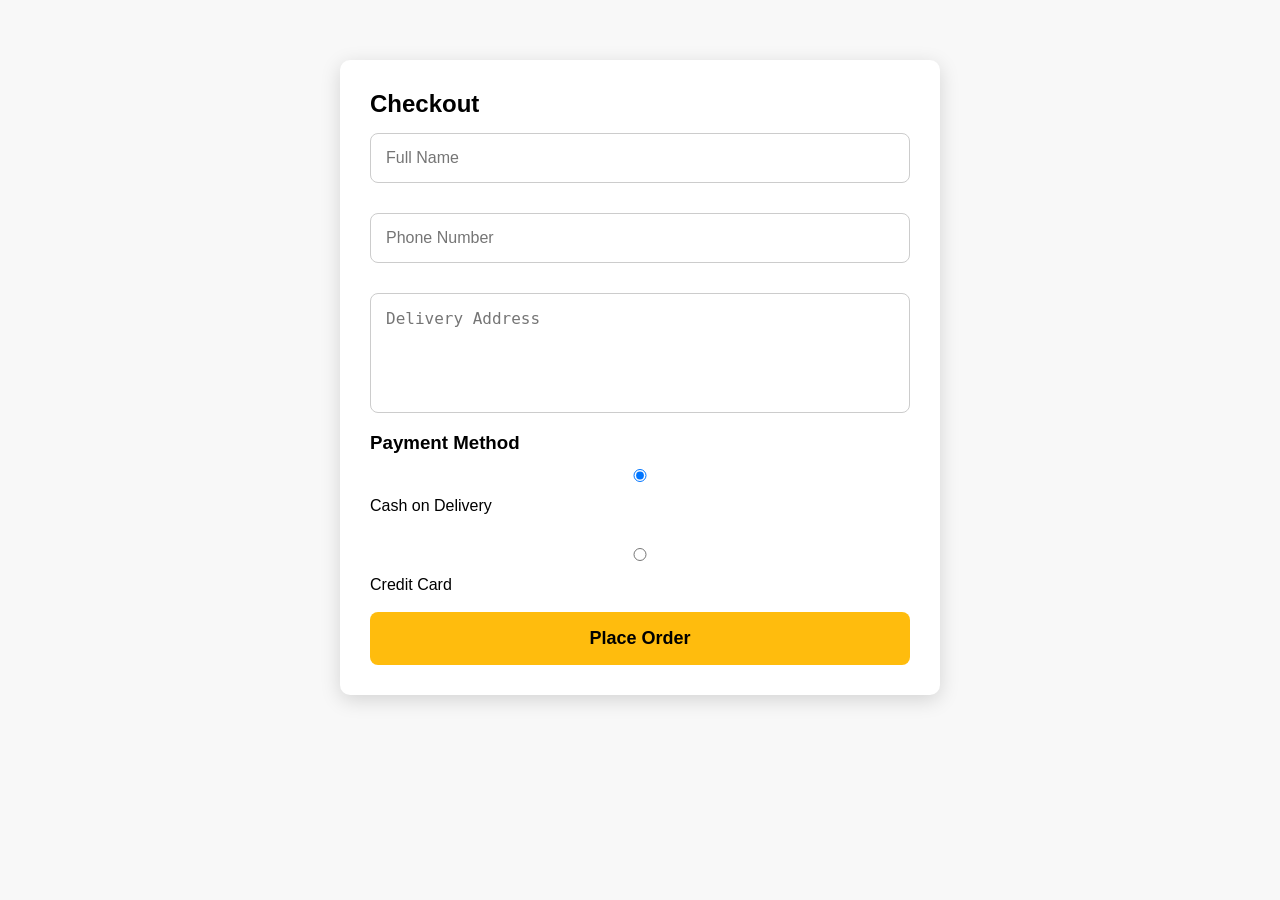
<file: checkout.html>
<!DOCTYPE html>
<html lang="en">
<head>
<meta charset="UTF-8">
<meta name="viewport" content="width=device-width, initial-scale=1.0">

<title>Checkout</title>

<link rel="stylesheet" href="style.css">

</head>

<body>

<section class="checkout">

<h1>Checkout</h1>

<form id="checkoutForm">

<input
type="text"
id="name"
placeholder="Full Name"
required>

<input
type="tel"
id="phone"
placeholder="Phone Number"
required>

<textarea
id="address"
placeholder="Delivery Address"
required></textarea>

<h3>Payment Method</h3>

<label>

<input
type="radio"
name="payment"
value="Cash on Delivery"
checked>

Cash on Delivery

</label>

<br><br>

<label>

<input
type="radio"
name="payment"
value="Credit Card">

Credit Card

</label>

<br><br>

<button type="submit">

Place Order

</button>

</form>

</section>

<script src="script.js"></script>

</body>
</html>
</file>
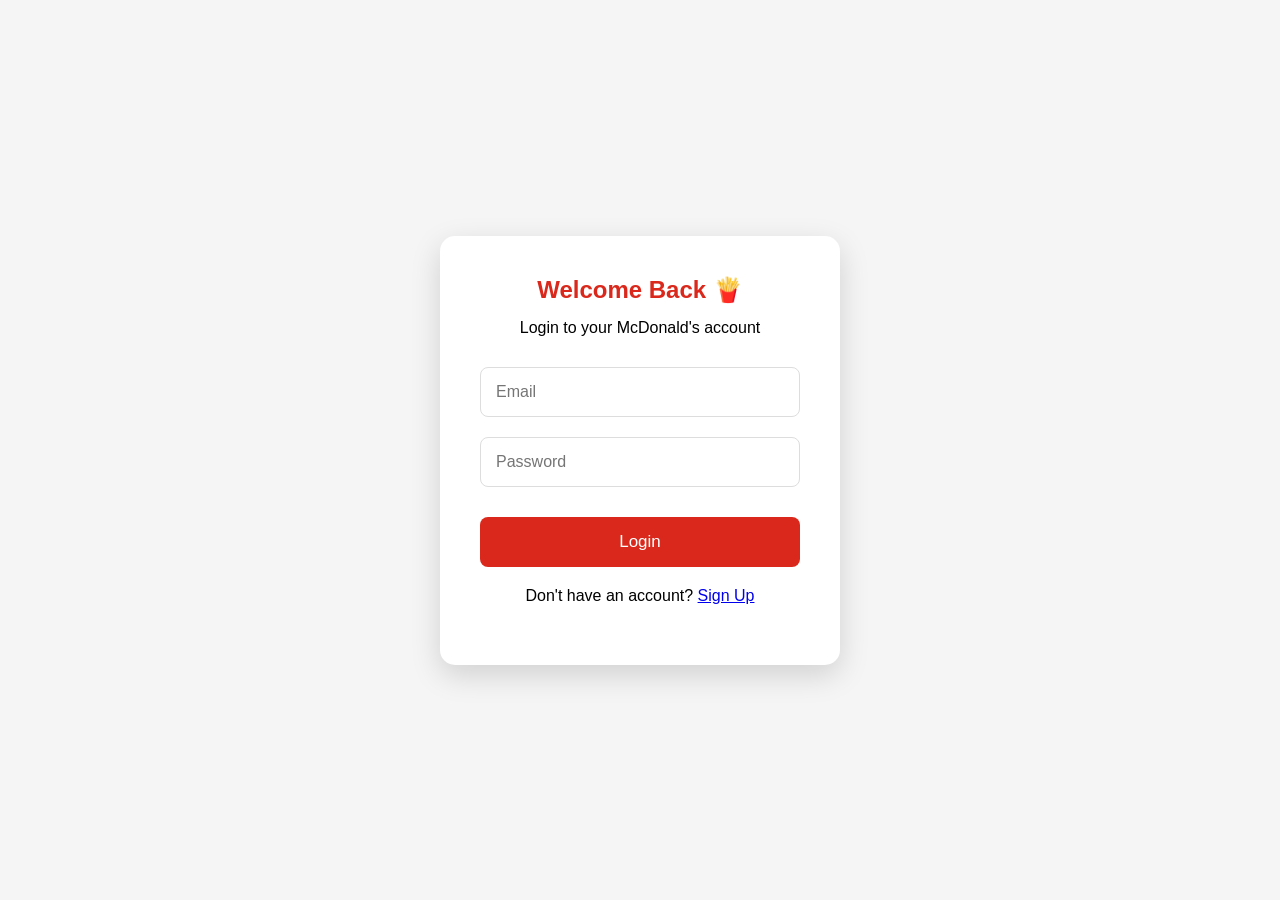
<file: login.html>
<!DOCTYPE html>
<html lang="en">
<head>
    <meta charset="UTF-8">
    <meta name="viewport" content="width=device-width, initial-scale=1.0">
    <title>Login | McDonald's</title>

    <link rel="stylesheet" href="style.css">
</head>
<body>

<section class="login-page">

    <div class="login-box">

        <h2>Welcome Back 🍟</h2>

        <p>Login to your McDonald's account</p>

        <input
            type="email"
            id="loginEmail"
            placeholder="Email">

        <input
            type="password"
            id="loginPassword"
            placeholder="Password">

        <button id="loginBtn">
            Login
        </button>

        <p class="signup-link">

            Don't have an account?

            <a href="signup.html">
                Sign Up
            </a>

        </p>

    </div>

</section>

<script src="script.js"></script>

</body>
</html>
</file>
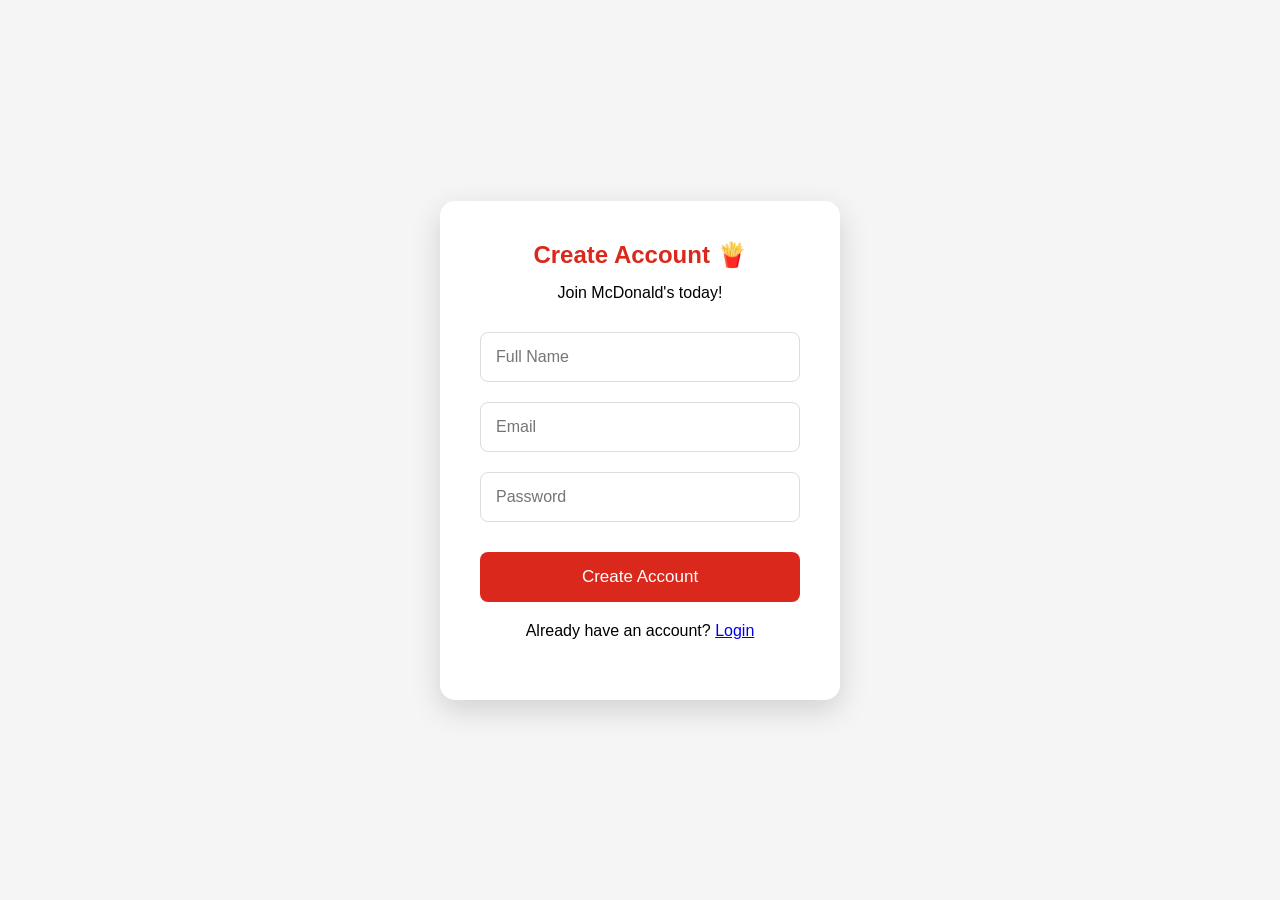
<file: signup.html>
<!DOCTYPE html>
<html lang="en">
<head>
    <meta charset="UTF-8">
    <meta name="viewport" content="width=device-width, initial-scale=1.0">
    <title>Sign Up | McDonald's</title>

    <link rel="stylesheet" href="style.css">
</head>
<body>

<section class="login-page">

    <div class="login-box">

        <h2>Create Account 🍟</h2>

        <p>Join McDonald's today!</p>

        <input
            type="text"
            id="signupName"
            placeholder="Full Name">

        <input
            type="email"
            id="signupEmail"
            placeholder="Email">

        <input
            type="password"
            id="signupPassword"
            placeholder="Password">

        <button id="signupBtn">
            Create Account
        </button>

        <p class="signup-link">

            Already have an account?

            <a href="login.html">
                Login
            </a>

        </p>

    </div>

</section>

<script src="script.js"></script>

</body>
</html>
</file>
<file: style.css>
html{
    scroll-behavior:smooth;
}

/* Remove default spacing */
*{
    margin:0;
    padding:0;
    box-sizing:border-box;
}

/* Body */
body{
    font-family:Arial, Helvetica, sans-serif;
    background:#f8f8f8;
}

/* Navigation Bar */
nav{
    display:flex;
    justify-content:space-between;
    align-items:center;

    padding:20px 60px;

    background:white;

    box-shadow:0 2px 10px rgba(0,0,0,0.1);
}

/* Logo */
.logo h2{
    color:#d61c1c;
    font-size:32px;
}

/* Navigation Links */
.nav-links{
    list-style:none;
    display:flex;
    gap:35px;
}

.nav-links a{
    text-decoration:none;
    color:#333;
    font-size:18px;
    font-weight:bold;
    transition:.3s;
}

.nav-links a:hover{
    color:#ffbc0d;
}

/* Button */
.order-btn{
    background:#ffbc0d;
    color:black;

    border:none;

    padding:12px 24px;

    border-radius:30px;

    font-size:16px;

    cursor:pointer;

    transition:.3s;
}

.order-btn:hover{
    background:#e09c00;
}

/* Hero Section */

.hero{

    display:flex;

    justify-content:space-between;

    align-items:center;

    padding:80px 80px;

    background:#fff8e7;

}

/* Left Side */

.hero-text{

    width:50%;

}

.hero-text h3{

    color:#d61c1c;

    font-size:24px;

    margin-bottom:15px;

}

.hero-text h1{

    font-size:60px;

    color:#222;

    line-height:1.2;

}

.hero-text p{

    margin-top:20px;

    font-size:18px;

    color:#555;

    line-height:1.8;

}

/* Buttons */

.buttons{

    margin-top:35px;

}

.btn1{

    background:#ffbc0d;

    border:none;

    padding:15px 30px;

    border-radius:30px;

    font-size:18px;

    cursor:pointer;

    margin-right:15px;

}

.btn2{

    background:white;

    border:2px solid #d61c1c;

    color:#d61c1c;

    padding:15px 30px;

    border-radius:30px;

    font-size:18px;

    cursor:pointer;

}

/* Right Side */

.hero-image{

    width:50%;

    text-align:center;

}

.hero-image img{

    width:550px;

    max-width:100%;

}
/* Menu Section */

.menu{

    padding:80px;

    text-align:center;

    background:#f8f8f8;

}

.menu h2{

    font-size:42px;

    color:#d61c1c;

    margin-bottom:50px;

}

/* Cards */

.menu-container{

    display:flex;

    justify-content:center;

    gap:30px;

    flex-wrap:wrap;

}

.card{

    width:250px;

    background:white;

    border-radius:20px;

    padding:25px;

    box-shadow:0 5px 15px rgba(0,0,0,.1);

    transition:.3s;

}

.card:hover{

    transform:translateY(-10px);

}

.card img{

    width:180px;

    height:180px;

    object-fit:contain;

}

.card h3{

    margin-top:20px;

    font-size:24px;

}

.card p{

    color:#d61c1c;

    font-size:22px;

    margin:15px 0;

}

.card button{

    background:#ffbc0d;

    border:none;

    padding:12px 25px;

    border-radius:30px;

    cursor:pointer;

    font-size:16px;

    transition:.3s;

}

.card button:hover{

    background:#e09c00;

}

/* Offer Section */

.offer{

    display:flex;

    justify-content:space-between;

    align-items:center;

    padding:80px;

    background:#d61c1c;

    color:white;

    flex-wrap:wrap;

}

.offer-text{

    width:50%;

}

.offer-text h4{

    color:#ffbc0d;

    font-size:28px;

    margin-bottom:15px;

}

.offer-text h2{

    font-size:50px;

    margin-bottom:20px;

    line-height:1.2;

}

.offer-text p{

    font-size:20px;

    line-height:1.8;

    margin-bottom:30px;

}

.offer-text button{

    background:#ffbc0d;

    color:black;

    border:none;

    padding:15px 35px;

    font-size:18px;

    border-radius:30px;

    cursor:pointer;

    transition:.3s;

}

.offer-text button:hover{

    background:white;

}

.offer-image{

    width:45%;

    text-align:center;

}

.offer-image img{

    width:450px;

    max-width:100%;

}

/* About Section */

.about{

    display:flex;

    justify-content:space-between;

    align-items:center;

    padding:80px;

    background:white;

    flex-wrap:wrap;

}

.about-image{

    width:45%;

    text-align:center;

}

.about-image img{

    width:500px;

    max-width:100%;

    border-radius:20px;

}

.about-text{

    width:50%;

}

.about-text h2{

    font-size:48px;

    color:#d61c1c;

    margin-bottom:20px;

}

.about-text p{

    font-size:18px;

    color:#555;

    line-height:1.8;

    margin-bottom:20px;

}

.about-text button{

    background:#ffbc0d;

    border:none;

    padding:15px 35px;

    border-radius:30px;

    font-size:18px;

    cursor:pointer;

    transition:.3s;

}

.about-text button:hover{

    background:#d61c1c;

    color:white;

}

/* Contact Section */

.contact{

    padding:80px;

    background:#f8f8f8;

}

.contact h2{

    text-align:center;

    color:#d61c1c;

    font-size:48px;

    margin-bottom:50px;

}

.contact-container{

    display:flex;

    justify-content:space-between;

    gap:50px;

    flex-wrap:wrap;

}

.contact-info{

    width:40%;

}

.contact-info h3{

    font-size:30px;

    margin-bottom:20px;

}

.contact-info p{

    font-size:18px;

    margin-bottom:15px;

    color:#555;

}

.contact-form{

    width:50%;

}

.contact-form form{

    display:flex;

    flex-direction:column;

}

.contact-form input,

.contact-form textarea{

    padding:15px;

    margin-bottom:20px;

    border:1px solid #ccc;

    border-radius:10px;

    font-size:16px;

}

.contact-form textarea{

    height:150px;

    resize:none;

}

.contact-form button{

    background:#ffbc0d;

    border:none;

    padding:15px;

    border-radius:30px;

    font-size:18px;

    cursor:pointer;

    transition:.3s;

}

.contact-form button:hover{

    background:#d61c1c;

    color:white;

}

/* Footer */

footer{

    background:#222;

    color:white;

    text-align:center;

    padding:25px;

    font-size:16px;

}

/* Responsive Design */

@media(max-width:768px){

    nav{
        flex-direction:column;
        gap:20px;
        padding:20px;
    }

    .nav-links{
        flex-direction:column;
        text-align:center;
    }

    .hero,
    .offer,
    .about,
    .contact-container{

        flex-direction:column;
        text-align:center;
    }

    .hero-text,
    .hero-image,
    .offer-text,
    .offer-image,
    .about-text,
    .about-image,
    .contact-info,
    .contact-form{

        width:100%;
    }

    .hero-text h1{
        font-size:40px;
    }

    .offer-text h2{
        font-size:36px;
    }

    .about-text h2{
        font-size:36px;
    }

}

#topBtn{

    position:fixed;

    bottom:30px;

    right:30px;

    width:50px;

    height:50px;

    border:none;

    border-radius:50%;

    background:#d61c1c;

    color:white;

    font-size:22px;

    cursor:pointer;

}

/* Testimonials */

.testimonials{

    padding:80px;

    background:#fff8e7;

    text-align:center;

}

.testimonials h2{

    color:#d61c1c;

    font-size:45px;

    margin-bottom:50px;

}

.testimonial-container{

    display:flex;

    justify-content:center;

    gap:30px;

    flex-wrap:wrap;

}

.testimonial{

    width:300px;

    background:white;

    padding:30px;

    border-radius:20px;

    box-shadow:0 5px 15px rgba(0,0,0,.1);

    transition:.3s;

}

.testimonial:hover{

    transform:translateY(-10px);

}

.testimonial p{

    font-size:18px;

    color:#555;

}

.testimonial h4{

    margin:20px 0;

    color:#ffbc0d;

}

.testimonial span{

    font-weight:bold;

}

/* FAQ */

.faq{

    padding:80px;

}

.faq h2{

    text-align:center;

    color:#d61c1c;

    margin-bottom:40px;

}

.question{

    background:#f8f8f8;

    padding:25px;

    margin:20px auto;

    max-width:900px;

    border-radius:15px;

}





section{

    animation:fadeIn 1s ease;

}

@keyframes fadeIn{

from{

opacity:0;

transform:translateY(40px);

}

to{

opacity:1;

transform:translateY(0);

}

}

.cart-icon{
    position:fixed;
    top:90px;
    right:20px;
    z-index:999;
}

#cart-count{

background:red;

color:white;

padding:3px 8px;

border-radius:50%;

margin-left:8px;

}

/* Shopping Cart Panel */

.cart-panel{

    position: fixed;

    top: 0;

    right: -400px;

    width: 350px;

    height: 100%;

    background: white;

    box-shadow: -5px 0 15px rgba(0,0,0,0.2);

    transition: right 0.4s ease;

    z-index: 2000;

    display: flex;

    flex-direction: column;

}

.cart-panel.open{

    right: 0;

}

.cart-header{

    display: flex;

    justify-content: space-between;

    align-items: center;

    padding: 20px;

    background: #d61c1c;

    color: white;

}

.cart-header button{

    background: none;

    border: none;

    color: white;

    font-size: 22px;

    cursor: pointer;

}

#cart-items{

    flex: 1;

    padding: 20px;

    overflow-y: auto;

}

.cart-footer{

    padding: 20px;

    border-top: 1px solid #ddd;

}

.checkout-btn{

    width: 100%;

    padding: 15px;

    background: #ffbc0d;

    border: none;

    border-radius: 8px;

    font-size: 18px;

    cursor: pointer;

}

.cart-item{

    display:flex;

    gap:15px;

    padding:15px 0;

    border-bottom:1px solid #ddd;

    align-items:center;

}

.cart-image{

    width:80px;

    height:80px;

    object-fit:contain;

}

.cart-info{

    flex:1;

}

.cart-info h4{

    margin-bottom:5px;

}

.cart-info p{

    color:#d61c1c;

    font-weight:bold;

    margin-bottom:10px;

}


.quantity{

    display:flex;

    align-items:center;

    gap:10px;

    margin:10px 0;

}

.quantity button{

    width:30px;

    height:30px;

    border:none;

    background:#ffbc0d;

    cursor:pointer;

    border-radius:5px;

    font-weight:bold;

}

.remove-btn{

    background:#d61c1c;

    color:white;

    border:none;

    padding:8px 15px;

    border-radius:8px;

    cursor:pointer;

    transition:.3s;

}

.remove-btn:hover{

    background:#a30000;

}


.summary-row{

    display:flex;

    justify-content:space-between;

    margin:10px 0;

}

.total-row{

    font-size:20px;

    margin-top:15px;

}

#promo-code{

    width:100%;

    padding:10px;

    margin-top:15px;

    border-radius:8px;

    border:1px solid #ccc;

}

#applyPromo{

    width:100%;

    margin-top:10px;

    padding:12px;

    background:#d61c1c;

    color:white;

    border:none;

    border-radius:8px;

    cursor:pointer;

}

.checkout{

max-width:600px;

margin:60px auto;

padding:30px;

background:white;

border-radius:10px;

box-shadow:0 5px 20px rgba(0,0,0,.15);

}

.checkout input,
.checkout textarea{

width:100%;

padding:15px;

margin:15px 0;

border:1px solid #ccc;

border-radius:8px;

font-size:16px;

}

.checkout textarea{

height:120px;

resize:none;

}

.checkout button{

width:100%;

padding:16px;

background:#ffbc0d;

border:none;

border-radius:8px;

font-size:18px;

cursor:pointer;

font-weight:bold;

}

.search-box{

    text-align:center;

    margin:40px 0;

}

.search-box input{

    width:350px;

    max-width:90%;

    padding:15px;

    border-radius:30px;

    border:2px solid #ffbc0d;

    font-size:16px;

    outline:none;

}


.card{

    position:relative;

}

.favorite{

    position:absolute;

    top:15px;

    right:15px;

    font-size:28px;

    cursor:pointer;

    transition:.3s;

}

.favorite:hover{

    transform:scale(1.2);

}

.filter-buttons{

    display:flex;

    justify-content:center;

    gap:15px;

    margin:25px 0;

    flex-wrap:wrap;

}

.filter-btn{

    padding:12px 22px;

    border:none;

    border-radius:30px;

    background:#eeeeee;

    cursor:pointer;

    font-size:16px;

    transition:0.3s;

}

.filter-btn:hover{

    background:#ffbc0d;

}

.filter-btn.active{

    background:#ffbc0d;

    font-weight:bold;

}
.clear-btn{
    width:100%;
    margin-top:10px;
    padding:12px;
    border:none;
    border-radius:8px;
    background:#666;
    color:white;
    cursor:pointer;
}

.hidden{

    opacity:0;

    transform:translateY(50px);

    transition:all 0.8s ease;

}

.show{

    opacity:1;

    transform:translateY(0);

}

.card{

    transition:0.3s;

}

.card:hover{

    transform:translateY(-10px);

    box-shadow:0 10px 25px rgba(0,0,0,.2);

}

button{

    transition:0.3s;

}

button:hover{

    transform:scale(1.05);

}
.menu-toggle{

    display:none;

    font-size:32px;

    cursor:pointer;

    color:#ffbc0d;

}

@media(max-width:768px){

    .menu-toggle{

        display:block;

    }

    .nav-links{

        display:none;

        flex-direction:column;

        position:absolute;

        top:80px;

        left:0;

        width:100%;

        background:white;

        padding:20px;

        text-align:center;

    }

    .nav-links.active{

        display:flex;

    }

}

@media (max-width:768px){

.hero{

    flex-direction:column;

    text-align:center;

    padding:40px 20px;

}

.hero-text{

    width:100%;

}

.hero-image{

    width:100%;

    margin-top:30px;

}

.hero-image img{

    width:90%;

    max-width:350px;

}

}

@media (max-width:768px){

.menu-container{

    display:grid;

    grid-template-columns:1fr;

    gap:25px;

}

.card{

    width:90%;

    margin:auto;

}

}

@media (max-width:768px){

.about{

    flex-direction:column;

    text-align:center;

}

.about-image,

.about-text{

    width:100%;

}

.about img{

    width:90%;

}

}

@media (max-width:768px){

.offer{

    flex-direction:column;

    text-align:center;

}

.offer-image img{

    width:90%;

}

}

@media (max-width:768px){

.contact-container{

    flex-direction:column;

}

.contact-info,

.contact-form{

    width:100%;

}

}

@media (max-width:768px){

.testimonial-container{

    flex-direction:column;

    gap:20px;

}

.testimonial{

    width:90%;

    margin:auto;

}

}

@media (max-width:768px){

#cart-panel{

    width:100%;

    right:-100%;

}

#cart-panel.open{

    right:0;

}

}

@media (max-width:768px){

.order-btn{

    display:none;

}

.logo h2{

    font-size:24px;

}

}

#toast{

    position:fixed;

    top:20px;

    right:20px;

    background:#28a745;

    color:white;

    padding:15px 25px;

    border-radius:10px;

    font-size:16px;

    font-weight:bold;

    opacity:0;

    transform:translateX(100px);

    transition:all .4s ease;

    z-index:9999;

}

#toast.show{

    opacity:1;

    transform:translateX(0);

}

/* ==========================
   LOADING SCREEN
========================== */

#loader{
    position: fixed;
    top: 0;
    left: 0;
    width: 100%;
    height: 100vh;
    background: #DA291C;
    display: flex;
    justify-content: center;
    align-items: center;
    z-index: 99999;

    opacity: 1;
    transition: opacity 0.5s ease;
}

.loader-content{

    text-align:center;

    color:white;

}

.loader-content h1{

    font-size:45px;

    margin-bottom:20px;

}

.loader-content p{

    margin-top:20px;

    font-size:20px;

}

.spinner{

    width:70px;

    height:70px;

    border:8px solid white;

    border-top:8px solid #FFC72C;

    border-radius:50%;

    animation:spin 1s linear infinite;

    margin:auto;

}

@keyframes spin{

    from{

        transform:rotate(0deg);

    }

    to{

        transform:rotate(360deg);

    }

}

.rating-display{

    margin:10px 0;

    font-size:18px;

    color:#ffb400;

}

.user-rating{

    margin-bottom:15px;

}

.star{

    font-size:26px;

    cursor:pointer;

    transition:.3s;

}

.star.active{

    color:gold;

}

/* ==========================
   LOCATIONS
========================== */

.locations{

    padding:80px 10%;

    text-align:center;

}

.locations h2{

    font-size:40px;

    margin-bottom:15px;

}

.locations p{

    margin-bottom:30px;

    color:#666;

}

.map iframe{

    width:100%;

    height:450px;

    border:none;

    border-radius:15px;

    box-shadow:0 10px 25px rgba(0,0,0,.15);

}

/* ==========================
   NEWSLETTER
========================== */

.newsletter{

    padding:80px 10%;

    text-align:center;

    background:#FFC72C;

}

.newsletter h2{

    font-size:38px;

    color:#DA291C;

}

.newsletter p{

    margin:20px 0;

}

.newsletter-box{

    display:flex;

    justify-content:center;

    gap:15px;

    flex-wrap:wrap;

}

.newsletter-box input{

    width:320px;

    padding:15px;

    border:none;

    border-radius:8px;

    font-size:16px;

}

.newsletter-box button{

    padding:15px 30px;

    background:#DA291C;

    color:white;

    border:none;

    border-radius:8px;

    cursor:pointer;

    transition:.3s;

}

.newsletter-box button:hover{

    background:#b51f14;

}

/* ==========================
   LOGIN PAGE
========================== */

.login-page{

    min-height:100vh;

    display:flex;

    justify-content:center;

    align-items:center;

    background:#f5f5f5;

}

.login-box{

    width:400px;

    background:white;

    padding:40px;

    border-radius:15px;

    text-align:center;

    box-shadow:0 10px 30px rgba(0,0,0,.15);

}

.login-box h2{

    color:#DA291C;

    margin-bottom:15px;

}

.login-box p{

    margin-bottom:20px;

}

.login-box input{

    width:100%;

    padding:15px;

    margin:10px 0;

    border:1px solid #ddd;

    border-radius:8px;

    font-size:16px;

}

.login-box button{

    width:100%;

    padding:15px;

    margin-top:20px;

    background:#DA291C;

    color:white;

    border:none;

    border-radius:8px;

    cursor:pointer;

    font-size:17px;

}

.login-box button:hover{

    background:#b51f14;

}

.signup-link{

    margin-top:20px;

}

/* ==========================
   PROFILE PAGE
========================== */

.profile-page{

    min-height:100vh;

    display:flex;

    justify-content:center;

    align-items:center;

    background:#f5f5f5;

}

.profile-card{

    background:white;

    padding:40px;

    border-radius:15px;

    text-align:center;

    box-shadow:0 10px 25px rgba(0,0,0,.15);

    width:350px;

}

.profile-card img{

    width:120px;

    border-radius:50%;

    margin-bottom:20px;

}

.profile-card button{

    padding:12px 25px;

    background:#DA291C;

    color:white;

    border:none;

    border-radius:8px;

    cursor:pointer;

}

/* Smooth animations */

button{
    transition:0.3s;
}

button:hover{
    transform:translateY(-3px);
}

.card{
    transition:0.3s;
}

.card:hover{
    transform:translateY(-8px);
    box-shadow:0 15px 30px rgba(0,0,0,.2);
}

img{
    transition:0.3s;
}

.card img:hover{
    transform:scale(1.08);
}

/* =========================
   MOBILE RESPONSIVE
========================= */

@media(max-width:768px){

    nav{

        flex-direction:column;
        gap:15px;

    }

    .nav-links{

        flex-direction:column;
        text-align:center;

    }


    .hero{

        flex-direction:column;
        text-align:center;

    }


    .hero h1{

        font-size:35px;

    }


    .hero-image img{

        width:90%;

    }


    .menu-container{

        grid-template-columns:1fr;

    }


    .offer{

        flex-direction:column;

        text-align:center;

    }


    .about{

        flex-direction:column;

        text-align:center;

    }


    .contact-container{

        flex-direction:column;

    }


    .newsletter-box{

        flex-direction:column;

        align-items:center;

    }


    .newsletter-box input{

        width:90%;

    }


}
</file>
